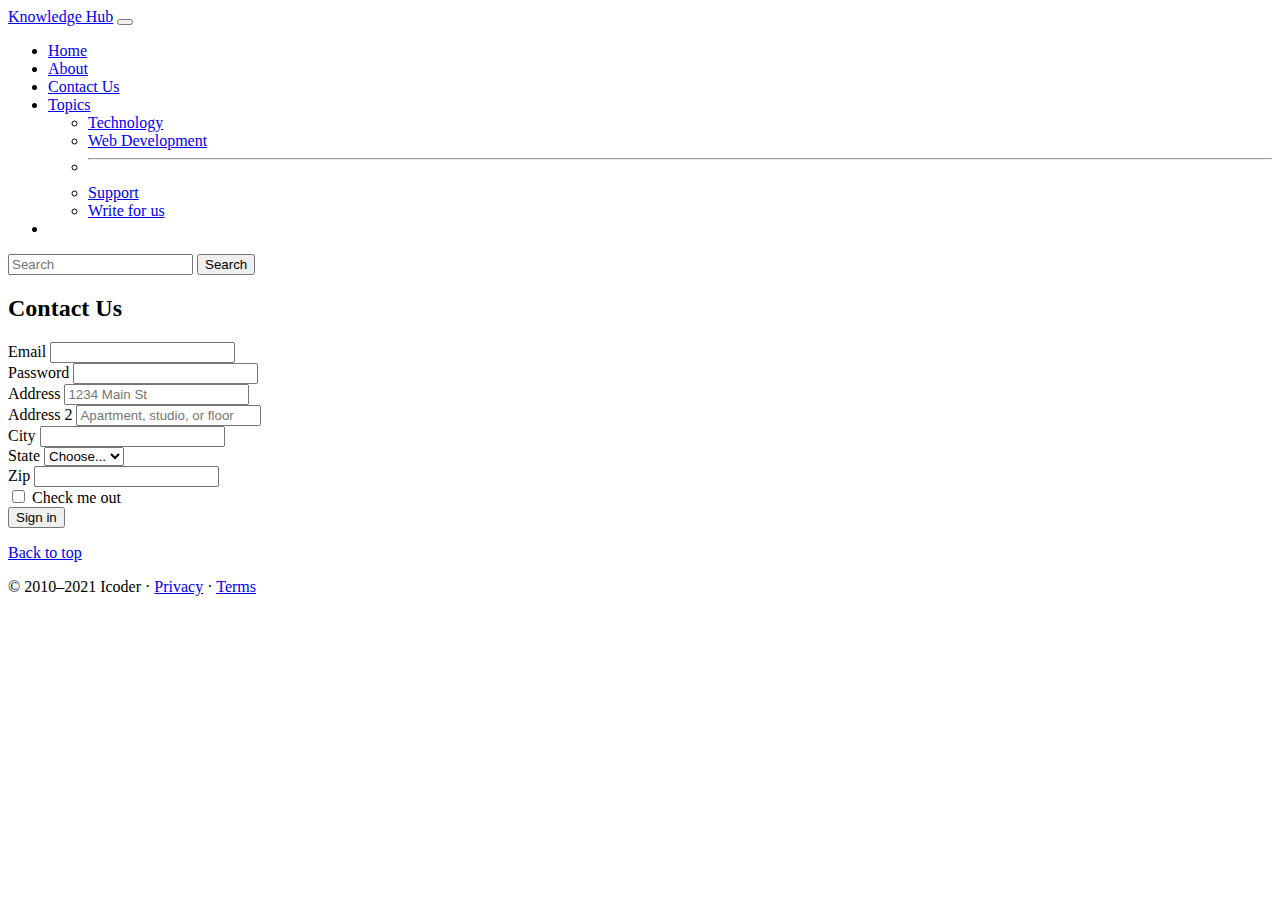
<file: contact.html>
<!doctype html>
  <html lang="en">
    <head>
      <!-- Required meta tags -->
      <meta charset="utf-8">
      <meta name="viewport" content="width=device-width, initial-scale=1">
  
      <!-- Bootstrap CSS -->
      <link href="https://cdn.jsdelivr.net/npm/bootstrap@5.0.1/dist/css/bootstrap.min.css" rel="stylesheet" integrity="sha384-+0n0xVW2eSR5OomGNYDnhzAbDsOXxcvSN1TPprVMTNDbiYZCxYbOOl7+AMvyTG2x" crossorigin="anonymous">
  
      <title>Knowledge Hub</title>
    </head>
    <body>
      <nav class="navbar navbar-expand-lg navbar-dark bg-dark">
          <div class="container-fluid">
            <a class="navbar-brand" href="#">Knowledge Hub</a>
            <button class="navbar-toggler" type="button" data-bs-toggle="collapse" data-bs-target="#navbarSupportedContent" aria-controls="navbarSupportedContent" aria-expanded="false" aria-label="Toggle navigation">
              <span class="navbar-toggler-icon"></span>
            </button>
            <div class="collapse navbar-collapse" id="navbarSupportedContent">
              <ul class="navbar-nav me-auto mb-2 mb-lg-0">
                <li class="nav-item">
                  <a class="nav-link " aria-current="page" href="/">Home</a>
                </li>
                <li class="nav-item active">
                  <a class="nav-link " href="/about.html">About</a>
                </li>
                <li class="nav-item">
                  <a class="nav-link" href="/contact.html">Contact Us</a>
                </li>
                <li class="nav-item dropdown">
                  <a class="nav-link dropdown-toggle" href="#" id="navbarDropdown" role="button" data-bs-toggle="dropdown" aria-expanded="false">
                    Topics
                  </a>
                  <ul class="dropdown-menu" aria-labelledby="navbarDropdown">
                    <li><a class="dropdown-item" href="#">Technology</a></li>
                    <li><a class="dropdown-item" href="#">Web Development</a></li>
                    <li><hr class="dropdown-divider"></li>
                    <li><a class="dropdown-item" href="#">Support</a></li>
                    <li><a class="dropdown-item" href="#">Write for us</a></li>
  
                  </ul>
                </li>
                <li class="nav-item">
                  <a class="nav-link disabled" href="#" tabindex="-1" aria-disabled="true"></a>
                </li>
              </ul>
              <form class="d-flex">
                <input class="form-control me-2" type="search" placeholder="Search" aria-label="Search">
                <button class="btn btn-outline-success" type="submit">Search</button>
              </form>
            </div>
          </div>
        </nav>
        <div class="continer my-4">
            <h2>Contact Us</h2>
        </div>
        <form class="row g-3">
            <div class="col-md-6">
              <label for="inputEmail4" class="form-label">Email</label>
              <input type="email" class="form-control" id="inputEmail4">
            </div>
            <div class="col-md-6">
              <label for="inputPassword4" class="form-label">Password</label>
              <input type="password" class="form-control" id="inputPassword4">
            </div>
            <div class="col-12">
              <label for="inputAddress" class="form-label">Address</label>
              <input type="text" class="form-control" id="inputAddress" placeholder="1234 Main St">
            </div>
            <div class="col-12">
              <label for="inputAddress2" class="form-label">Address 2</label>
              <input type="text" class="form-control" id="inputAddress2" placeholder="Apartment, studio, or floor">
            </div>
            <div class="col-md-6">
              <label for="inputCity" class="form-label">City</label>
              <input type="text" class="form-control" id="inputCity">
            </div>
            <div class="col-md-4">
              <label for="inputState" class="form-label">State</label>
              <select id="inputState" class="form-select">
                <option selected>Choose...</option>
                <option>...</option>
              </select>
            </div>
            <div class="col-md-2">
              <label for="inputZip" class="form-label">Zip</label>
              <input type="text" class="form-control" id="inputZip">
            </div>
            <div class="col-12">
              <div class="form-check">
                <input class="form-check-input" type="checkbox" id="gridCheck">
                <label class="form-check-label" for="gridCheck">
                  Check me out
                </label>
              </div>
            </div>
            <div class="col-12">
              <button type="submit" class="btn btn-primary">Sign in</button>
            </div>
          </form>
     
        <footer class="container">
            <p class="float-end"><a href="#">Back to top</a></p>
            <p>© 2010–2021 Icoder · <a href="#">Privacy</a> · <a href="#">Terms</a></p>
          </footer>
      <!-- Optional JavaScript; choose one of the two! -->
  
      <!-- Option 1: Bootstrap Bundle with Popper -->
      <script src="https://cdn.jsdelivr.net/npm/bootstrap@5.0.1/dist/js/bootstrap.bundle.min.js" integrity="sha384-gtEjrD/SeCtmISkJkNUaaKMoLD0//ElJ19smozuHV6z3Iehds+3Ulb9Bn9Plx0x4" crossorigin="anonymous"></script>
  
      <!-- Option 2: Separate Popper and Bootstrap JS -->
      <!--
      <script src="https://cdn.jsdelivr.net/npm/@popperjs/core@2.9.2/dist/umd/popper.min.js" integrity="sha384-IQsoLXl5PILFhosVNubq5LC7Qb9DXgDA9i+tQ8Zj3iwWAwPtgFTxbJ8NT4GN1R8p" crossorigin="anonymous"></script>
      <script src="https://cdn.jsdelivr.net/npm/bootstrap@5.0.1/dist/js/bootstrap.min.js" integrity="sha384-Atwg2Pkwv9vp0ygtn1JAojH0nYbwNJLPhwyoVbhoPwBhjQPR5VtM2+xf0Uwh9KtT" crossorigin="anonymous"></script>
      -->
    </body>
  </html>
</file>
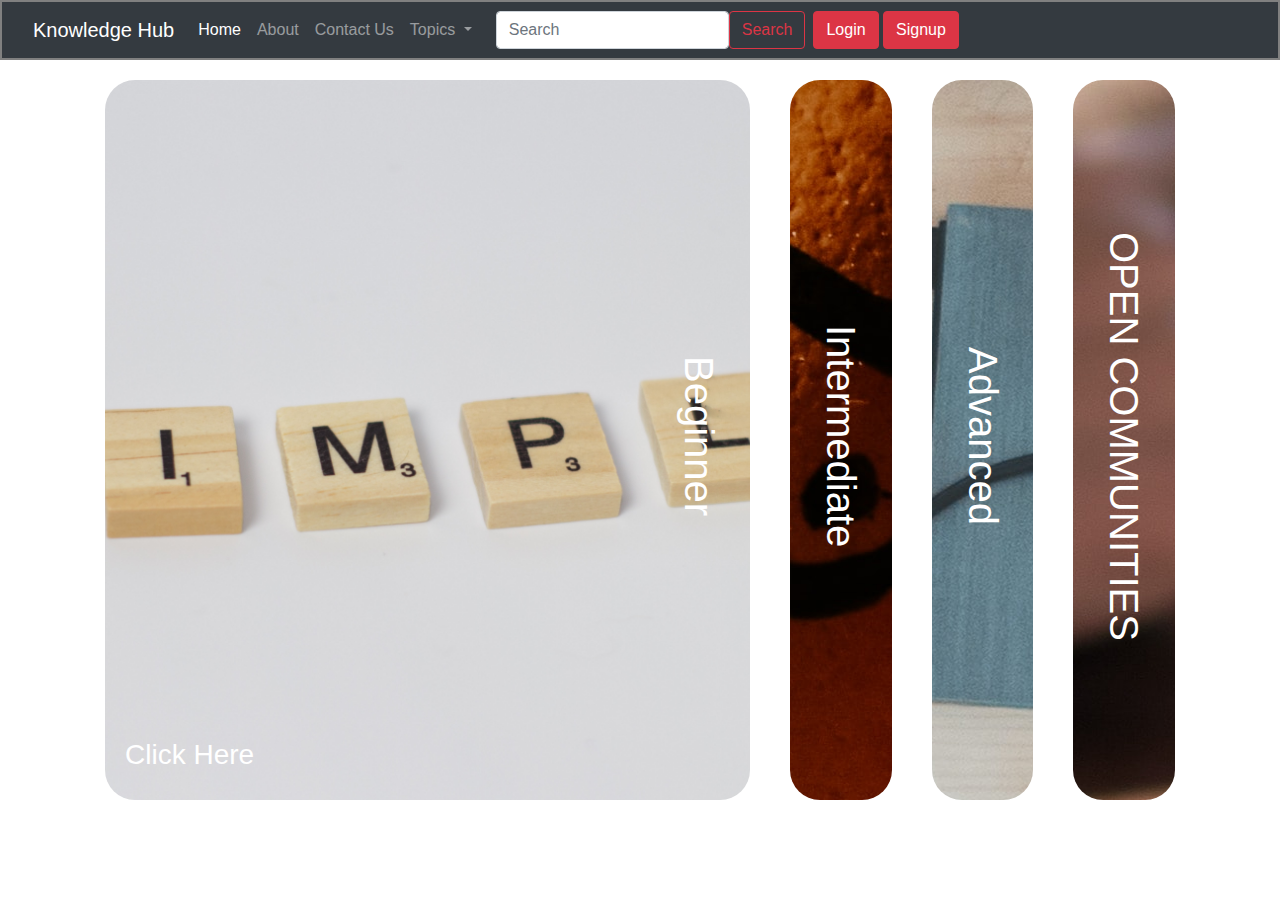
<file: cp2.html>
<!DOCTYPE html>
<html lang="en" dir="ltr">

<head>
  <meta charset="utf-8">
  <title>Project 1</title>
</head>
<link rel="stylesheet" href="css/cp2.css">
<link rel="stylesheet" href="https://stackpath.bootstrapcdn.com/bootstrap/4.3.1/css/bootstrap.min.css" integrity="sha384-ggOyR0iXCbMQv3Xipma34MD+dH/1fQ784/j6cY/iJTQUOhcWr7x9JvoRxT2MZw1T" crossorigin="anonymous">


<body>
      

  <nav class="navbar navbar-expand-lg navbar-dark bg-dark">
    <div class="container-fluid">
      <a class="navbar-brand" href="#">Knowledge Hub</a>
      <button class="navbar-toggler" type="button" data-bs-toggle="collapse" data-bs-target="#navbarSupportedContent" aria-controls="navbarSupportedContent" aria-expanded="false" aria-label="Toggle navigation">
        <span class="navbar-toggler-icon"></span>
      </button>
      <div class="collapse navbar-collapse" id="navbarSupportedContent">
        <ul class="navbar-nav me-auto mb-2 mb-lg-0">
          <li class="nav-item">
            <a class="nav-link active" aria-current="page" href="/">Home</a>
          </li>
          <li class="nav-item">
            <a class="nav-link" href="/about.html">About</a>
          </li>
          <li class="nav-item">
            <a class="nav-link" href="/contact.html">Contact Us</a>
          </li>
          <li class="nav-item dropdown">
            <a class="nav-link dropdown-toggle" href="#" id="navbarDropdown" role="button" data-bs-toggle="dropdown" aria-expanded="false">
              Topics
            </a>
            <ul class="dropdown-menu" aria-labelledby="navbarDropdown">
              <li><a class="dropdown-item" href="#">Technology</a></li>
              <li><a class="dropdown-item" href="#">Web Development</a></li>
              <li><hr class="dropdown-divider"></li>
              <li><a class="dropdown-item" href="#">Support</a></li>
              <li><a class="dropdown-item" href="#">Write for us</a></li>

            </ul>
          </li>
          <li class="nav-item">
            <a class="nav-link disabled" href="#" tabindex="-1" aria-disabled="true"></a>
          </li>
        </ul>
        <form class="d-flex">
          <input class="form-control me-2" type="search" placeholder="Search" aria-label="Search">
          <button class="btn btn-outline-danger" type="submit">Search</button>
        </form>
        <div class="mx-2">
          <button class="btn btn-danger" 
            data-bs-toggle="modal" data-bs-target="#LoginModal">Login</button>
          <button class="btn btn-danger"data-bs-toggle="modal" data-bs-target="#SignupModal">Signup</button>

        </div>
      </div>
    </div>
  </nav>

    <div class="container">
      <div class="panel active" style="background-image: url('images/easy.jpg')">
        <h1>Beginner</h1>
        <a href="#">
          <h3>Click Here</h3>
        </a>
      </div>
      <div class="panel " style="background-image: url('images/intermidiate.jpg')">
        <h1>Intermediate</h1>
        <a href="#">
          <h3>Click Here</h3>
        </a>

      </div>
      <div class="panel " style="background-image: url('images/hard.jpg')">
        <h1>Advanced</h1>
        <a href="#">
          <h3>Click Here</h3>
        </a>

      </div>
      <div class="panel " style="background-image: url('images/communities.jpg')">
        <h1>OPEN COMMUNITIES</h1>
        <a href="#">
          <h3>Click Here</h3>
        </a>

      </div>

    </div>

    <script src="js/cp2.js" charset="utf-8"></script>
  </body>
</html>
</file>
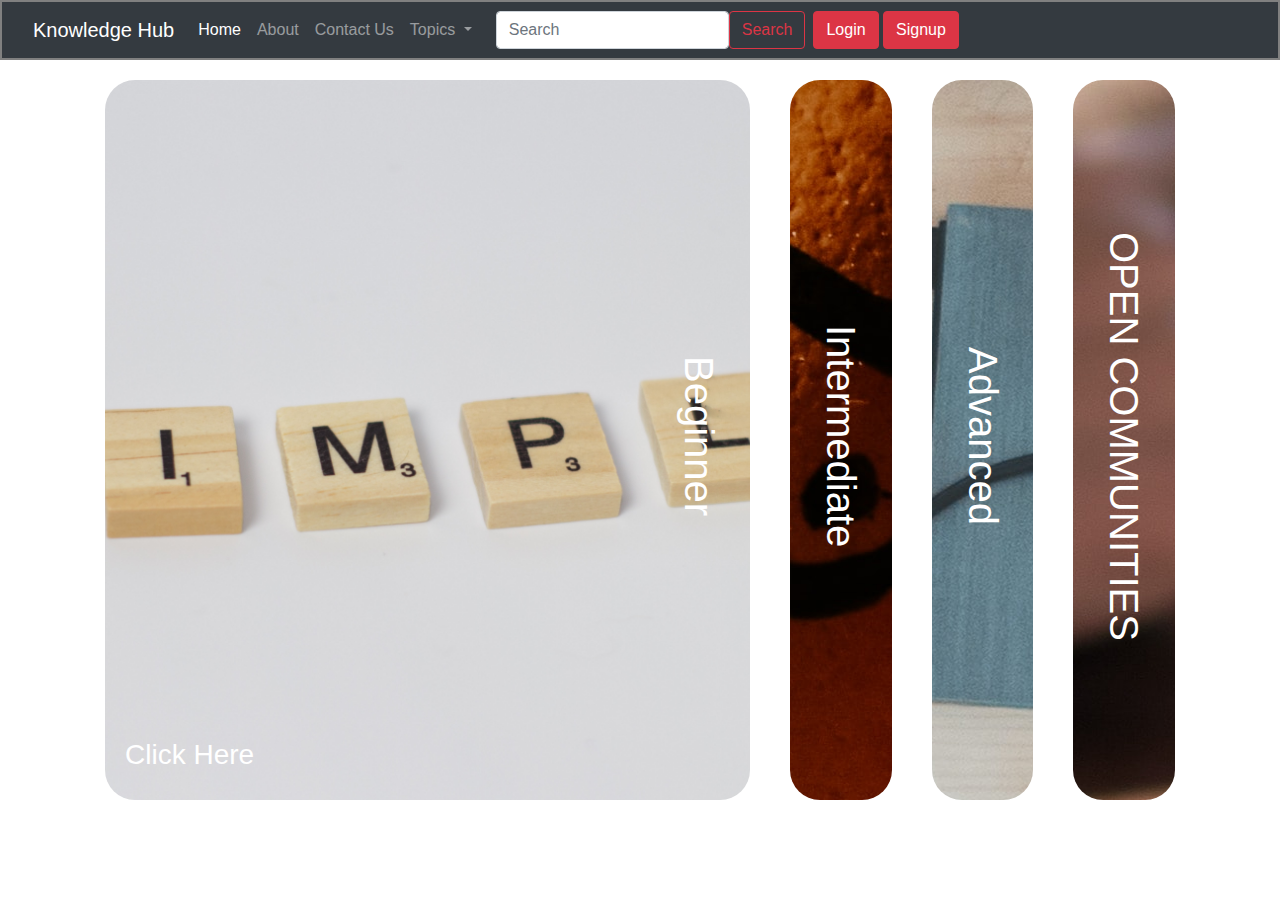
<file: dsap2.html>
<!DOCTYPE html>
<html lang="en" dir="ltr">

<head>
  <meta charset="utf-8">
  <title>Project 1</title>
</head>
<link rel="stylesheet" href="css/dsap2.css">
<link rel="stylesheet" href="https://stackpath.bootstrapcdn.com/bootstrap/4.3.1/css/bootstrap.min.css" integrity="sha384-ggOyR0iXCbMQv3Xipma34MD+dH/1fQ784/j6cY/iJTQUOhcWr7x9JvoRxT2MZw1T" crossorigin="anonymous">


<body>
  <nav class="navbar navbar-expand-lg navbar-dark bg-dark">
    <div class="container-fluid">
      <a class="navbar-brand" href="#">Knowledge Hub</a>
      <button class="navbar-toggler" type="button" data-bs-toggle="collapse" data-bs-target="#navbarSupportedContent" aria-controls="navbarSupportedContent" aria-expanded="false" aria-label="Toggle navigation">
        <span class="navbar-toggler-icon"></span>
      </button>
      <div class="collapse navbar-collapse" id="navbarSupportedContent">
        <ul class="navbar-nav me-auto mb-2 mb-lg-0">
          <li class="nav-item">
            <a class="nav-link active" aria-current="page" href="/">Home</a>
          </li>
          <li class="nav-item">
            <a class="nav-link" href="/about.html">About</a>
          </li>
          <li class="nav-item">
            <a class="nav-link" href="/contact.html">Contact Us</a>
          </li>
          <li class="nav-item dropdown">
            <a class="nav-link dropdown-toggle" href="#" id="navbarDropdown" role="button" data-bs-toggle="dropdown" aria-expanded="false">
              Topics
            </a>
            <ul class="dropdown-menu" aria-labelledby="navbarDropdown">
              <li><a class="dropdown-item" href="#">Technology</a></li>
              <li><a class="dropdown-item" href="#">Web Development</a></li>
              <li><hr class="dropdown-divider"></li>
              <li><a class="dropdown-item" href="#">Support</a></li>
              <li><a class="dropdown-item" href="#">Write for us</a></li>

            </ul>
          </li>
          <li class="nav-item">
            <a class="nav-link disabled" href="#" tabindex="-1" aria-disabled="true"></a>
          </li>
        </ul>
        <form class="d-flex">
          <input class="form-control me-2" type="search" placeholder="Search" aria-label="Search">
          <button class="btn btn-outline-danger" type="submit">Search</button>
        </form>
        <div class="mx-2">
          <button class="btn btn-danger" 
            data-bs-toggle="modal" data-bs-target="#LoginModal">Login</button>
          <button class="btn btn-danger"data-bs-toggle="modal" data-bs-target="#SignupModal">Signup</button>

        </div>
      </div>
    </div>
  </nav>

    <div class="container">
      <div class="panel active" style="background-image: url('images/easy.jpg')">
        <h1>Beginner</h1>
        <a href="#">
          <h3>Click Here</h3>
        </a>
      </div>
      <div class="panel " style="background-image: url('images/intermidiate.jpg')">
        <h1>Intermediate</h1>
        <a href="#">
          <h3>Click Here</h3>
        </a>

      </div>
      <div class="panel " style="background-image: url('images/hard.jpg')">
        <h1>Advanced</h1>
        <a href="#">
          <h3>Click Here</h3>
        </a>

      </div>
      <div class="panel " style="background-image: url('images/communities.jpg')">
        <h1>OPEN COMMUNITIES</h1>
        <a href="#">
          <h3>Click Here</h3>
        </a>

      </div>

    </div>

    <script src="js/dsap2.js" charset="utf-8"></script>
  </body>
</html>
</file>
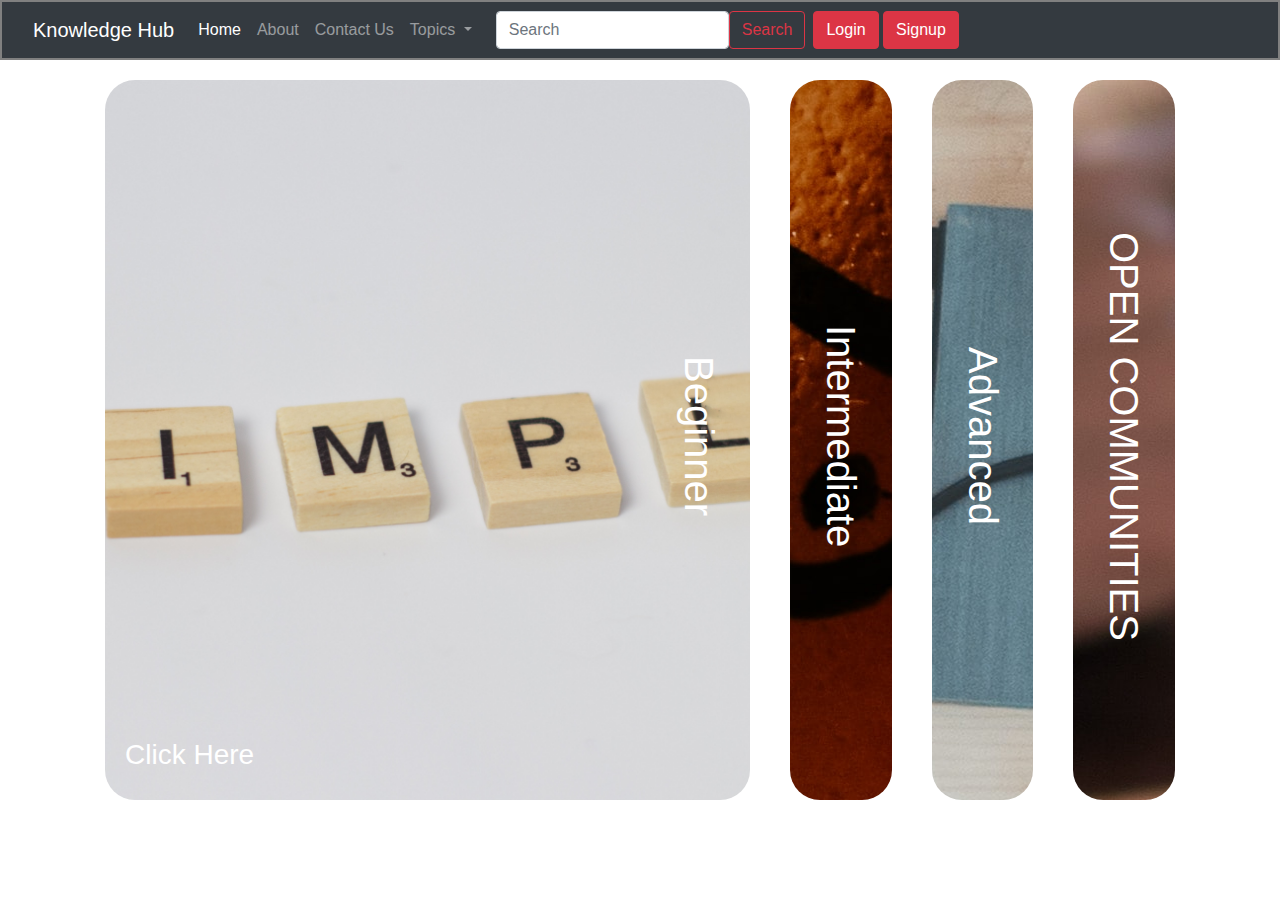
<file: pythonp2.html>
<!DOCTYPE html>
<html lang="en" dir="ltr">

<head>
  <meta charset="utf-8">
  <title>Project 1</title>
</head>
<link rel="stylesheet" href="css/pythonp2.css">
<link rel="stylesheet" href="https://stackpath.bootstrapcdn.com/bootstrap/4.3.1/css/bootstrap.min.css" integrity="sha384-ggOyR0iXCbMQv3Xipma34MD+dH/1fQ784/j6cY/iJTQUOhcWr7x9JvoRxT2MZw1T" crossorigin="anonymous">


<body>
  <nav class="navbar navbar-expand-lg navbar-dark bg-dark">
    <div class="container-fluid">
      <a class="navbar-brand" href="#">Knowledge Hub</a>
      <button class="navbar-toggler" type="button" data-bs-toggle="collapse" data-bs-target="#navbarSupportedContent" aria-controls="navbarSupportedContent" aria-expanded="false" aria-label="Toggle navigation">
        <span class="navbar-toggler-icon"></span>
      </button>
      <div class="collapse navbar-collapse" id="navbarSupportedContent">
        <ul class="navbar-nav me-auto mb-2 mb-lg-0">
          <li class="nav-item">
            <a class="nav-link active" aria-current="page" href="/">Home</a>
          </li>
          <li class="nav-item">
            <a class="nav-link" href="/about.html">About</a>
          </li>
          <li class="nav-item">
            <a class="nav-link" href="/contact.html">Contact Us</a>
          </li>
          <li class="nav-item dropdown">
            <a class="nav-link dropdown-toggle" href="#" id="navbarDropdown" role="button" data-bs-toggle="dropdown" aria-expanded="false">
              Topics
            </a>
            <ul class="dropdown-menu" aria-labelledby="navbarDropdown">
              <li><a class="dropdown-item" href="#">Technology</a></li>
              <li><a class="dropdown-item" href="#">Web Development</a></li>
              <li><hr class="dropdown-divider"></li>
              <li><a class="dropdown-item" href="#">Support</a></li>
              <li><a class="dropdown-item" href="#">Write for us</a></li>

            </ul>
          </li>
          <li class="nav-item">
            <a class="nav-link disabled" href="#" tabindex="-1" aria-disabled="true"></a>
          </li>
        </ul>
        <form class="d-flex">
          <input class="form-control me-2" type="search" placeholder="Search" aria-label="Search">
          <button class="btn btn-outline-danger" type="submit">Search</button>
        </form>
        <div class="mx-2">
          <button class="btn btn-danger" 
            data-bs-toggle="modal" data-bs-target="#LoginModal">Login</button>
          <button class="btn btn-danger"data-bs-toggle="modal" data-bs-target="#SignupModal">Signup</button>

        </div>
      </div>
    </div>
  </nav>

  <div class="container">
    <div class="panel active" style="background-image: url('images/easy.jpg')">
      <h1>Beginner</h1>
      <a href="#">
        <h3>Click Here</h3>
      </a>
    </div>
    <div class="panel " style="background-image: url('images/intermidiate.jpg')">
      <h1>Intermediate</h1>
      <a href="#">
        <h3>Click Here</h3>
      </a>

    </div>
    <div class="panel " style="background-image: url('images/hard.jpg')">
      <h1>Advanced</h1>
      <a href="#">
        <h3>Click Here</h3>
      </a>

    </div>
    <div class="panel " style="background-image: url('images/communities.jpg')">
      <h1>OPEN COMMUNITIES</h1>
      <a href="#">
        <h3>Click Here</h3>
      </a>

    </div>

  </div>

  <script src="js/pythonp2.js" charset="utf-8"></script>
</body>

</html>
</file>
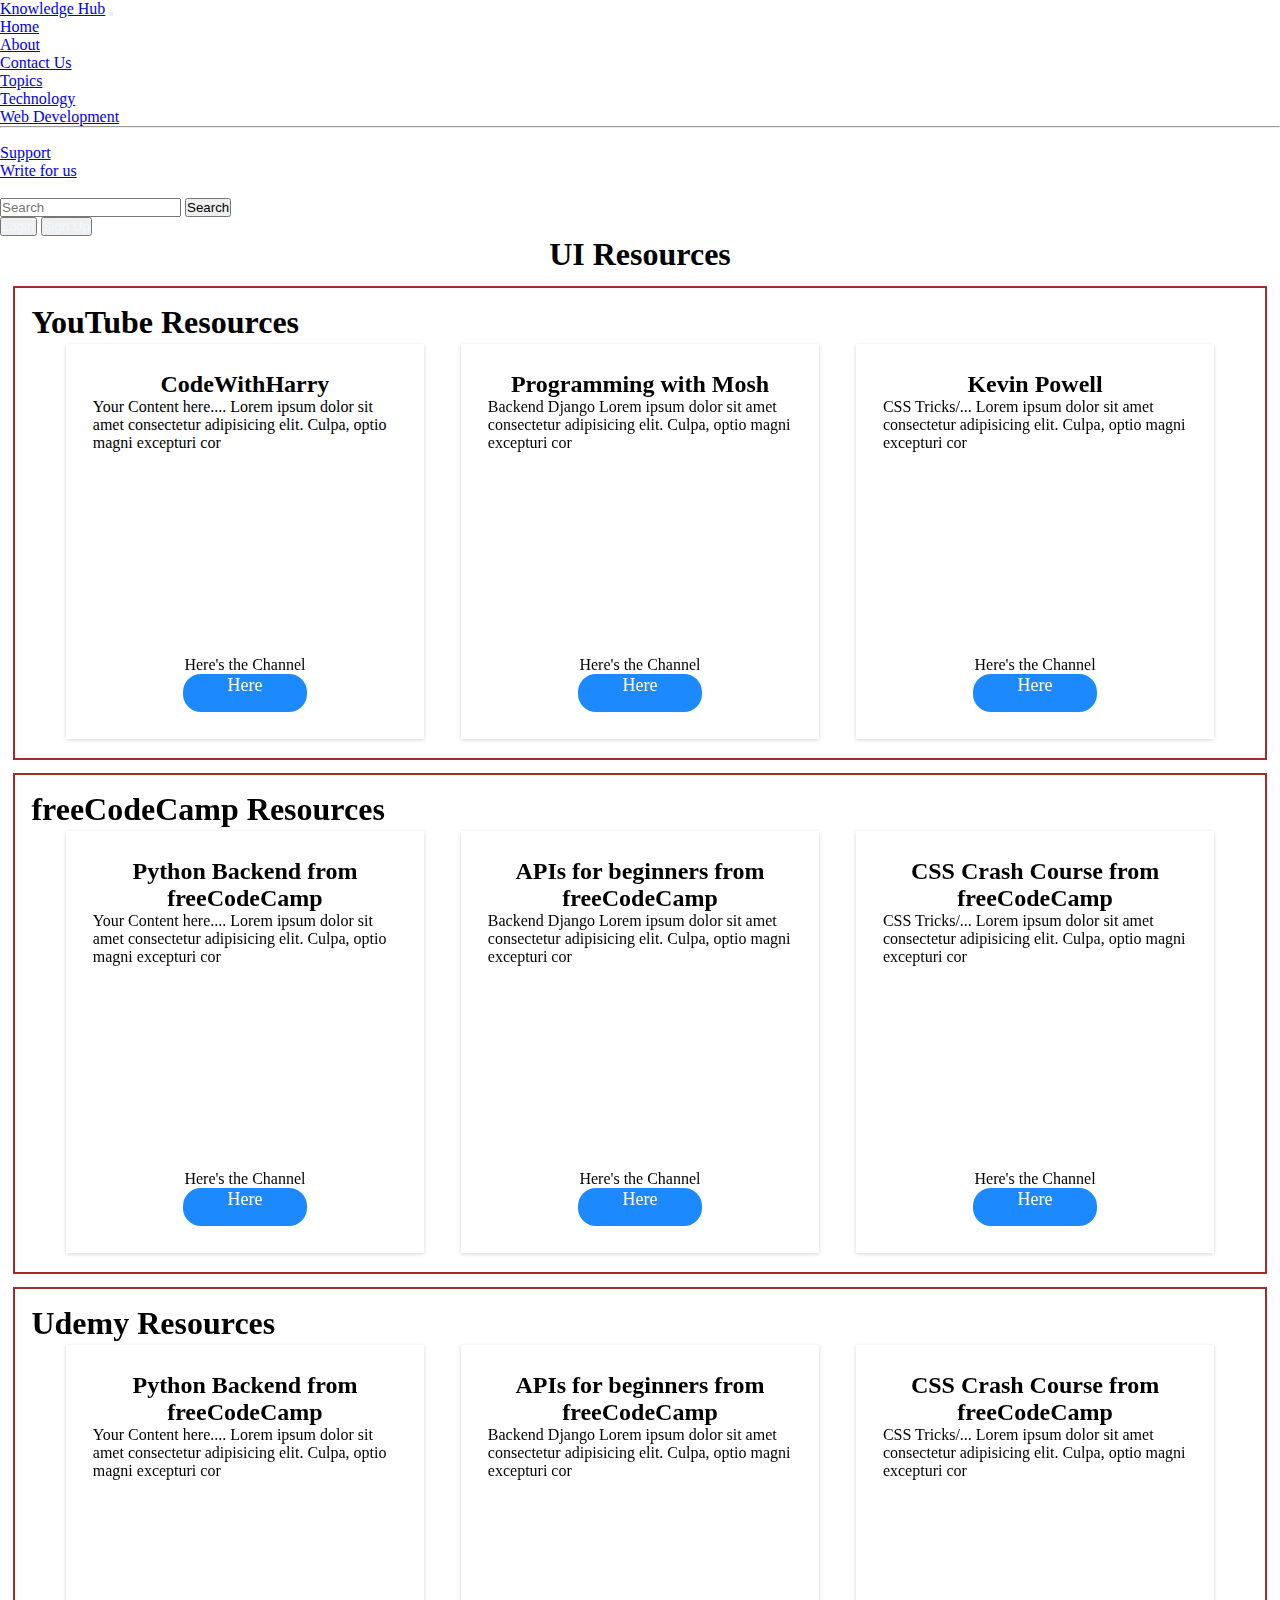
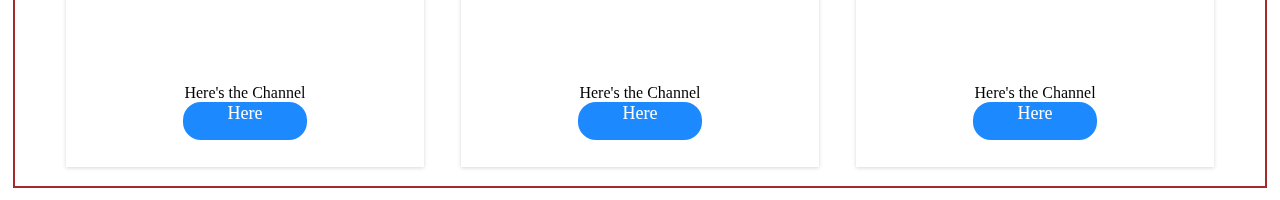
<file: resources.html>
<!DOCTYPE html>
<html lang="en" dir="ltr">
  <head>
    <meta charset="utf-8">
    <title>Knowledge Web</title>
  </head>
  <link href="https://cdn.jsdelivr.net/npm/bootstrap@5.0.2/dist/css/bootstrap.min.css" rel="stylesheet" integrity="sha384-EVSTQN3/azprG1Anm3QDgpJLIm9Nao0Yz1ztcQTwFspd3yD65VohhpuuCOmLASjC" crossorigin="anonymous">
  <link rel="stylesheet" href="resources.css">

  <body>
      <nav class="navbar navbar-expand-lg navbar-dark bg-dark">
        <div class="container-fluid">
          <a class="navbar-brand" href="#">Knowledge Hub</a>
          <button class="navbar-toggler" type="button" data-bs-toggle="collapse" data-bs-target="#navbarSupportedContent" aria-controls="navbarSupportedContent" aria-expanded="false" aria-label="Toggle navigation">
            <span class="navbar-toggler-icon"></span>
          </button>
          <div class="collapse navbar-collapse" id="navbarSupportedContent">
            <ul class="navbar-nav me-auto mb-2 mb-lg-0">
              <li class="nav-item">
                <a class="nav-link active" aria-current="page" href="/">Home</a>
              </li>
              <li class="nav-item">
                <a class="nav-link" href="/about.html">About</a>
              </li>
              <li class="nav-item">
                <a class="nav-link" href="/contact.html">Contact Us</a>
              </li>
              <li class="nav-item dropdown">
                <a class="nav-link dropdown-toggle" href="#" id="navbarDropdown" role="button" data-bs-toggle="dropdown" aria-expanded="false">
                  Topics
                </a>
                <ul class="dropdown-menu" aria-labelledby="navbarDropdown">
                  <li><a class="dropdown-item" href="#">Technology</a></li>
                  <li><a class="dropdown-item" href="#">Web Development</a></li>
                  <li><hr class="dropdown-divider"></li>
                  <li><a class="dropdown-item" href="#">Support</a></li>
                  <li><a class="dropdown-item" href="#">Write for us</a></li>

                </ul>
              </li>
              <li class="nav-item">
                <a class="nav-link disabled" href="#" tabindex="-1" aria-disabled="true"></a>
              </li>
            </ul>
            <form class="d-flex">
              <input class="form-control me-2" type="search" placeholder="Search" aria-label="Search">
              <button class="btn btn-outline-danger" type="submit">Search</button>
            </form>
            <div class="mx-2">
                <button class="btn btn-danger" data-bs-toggle="modal" data-bs-target="#LoginModal"><a style= "text-decoration: none; color: aliceblue;"href="login.html">Login</a></button>

                <button class="btn btn-danger"data-bs-toggle="modal" data-bs-target="#SignupModal"><a style= "text-decoration: none; color: aliceblue;" href="signup.html">Sign Up</a></button>


            </div>
          </div>
        </div>
      </nav>
      <h1 class="title-ahead">UI Resources</h1>
      <div class="main-f-container">
        <h1 class="title-head">YouTube Resources</h1>
        <div class="f-container">
          <div class="f-container_item">
            <h2 class="title-head1">CodeWithHarry</h1>
              <p class="content-f-container">
                Your Content here....  Lorem ipsum dolor sit amet consectetur adipisicing elit. Culpa, optio magni excepturi cor
              </p>
              <div class="vid-container">
                <iframe width="300" height="200" src="https://www.youtube.com/embed/6mbwJ2xhgzM" title="YouTube video player" frameborder="0" allow="accelerometer; autoplay; clipboard-write; encrypted-media; gyroscope; picture-in-picture" allowfullscreen></iframe>
              </div>
              <p class="content-f-container">Here's the Channel</p>
              <buton class="bton" onclick="window.location.href='https://www.youtube.com/channel/UCJZv4d5rbIKd4QHMPkcABCw';">Here</buton>
          </div>
          <div class="f-container_item">
            <h2 class="title-head1">Programming with Mosh</h1>
              <p class="content-f-container">
                Backend Django  Lorem ipsum dolor sit amet consectetur adipisicing elit. Culpa, optio magni excepturi cor
              </p>
              <div class="vid-container">
                <iframe width="300" height="200" src="https://www.youtube.com/embed/rHux0gMZ3Eg" title="YouTube video player" frameborder="0" allow="accelerometer; autoplay; clipboard-write; encrypted-media; gyroscope; picture-in-picture" allowfullscreen></iframe>
              </div>
              <p class="content-f-container">Here's the Channel</p>
                <buton class="bton" onclick="window.location.href='https://www.youtube.com/c/programmingwithmosh';">Here</buton>
          </div>
          <div class="f-container_item">
            <h2 class="title-head1">Kevin Powell</h1>
              <p class="content-f-container">
                CSS Tricks/...  Lorem ipsum dolor sit amet consectetur adipisicing elit. Culpa, optio magni excepturi cor
              </p>
              <div class="vid-container">
                <iframe width="300" height="200" src="https://www.youtube.com/embed/HOM47v73yG8" title="YouTube video player" frameborder="0" allow="accelerometer; autoplay; clipboard-write; encrypted-media; gyroscope; picture-in-picture" allowfullscreen></iframe>
              </div>
              <p class="content-f-container">Here's the Channel</p>
                <buton class="bton" onclick="window.location.href='https://www.youtube.com/user/KepowOb';">Here</buton>
          </div>
        </div>
      </div>
      <div class="main-f-container">
        <h1 class="title-head"><a href="https://www.freecodecamp.org/" target="_blank" class="link-title">freeCodeCamp</a> Resources</h1>
        <div class="f-container">
          <div class="f-container_item">
            <h2 class="title-head1">Python Backend from freeCodeCamp</h1>
              <p class="content-f-container">
                Your Content here....  Lorem ipsum dolor sit amet consectetur adipisicing elit. Culpa, optio magni excepturi cor
              </p>
              <div class="vid-container">
                <iframe width="300" height="200" src="https://www.youtube.com/embed/jBzwzrDvZ18" title="YouTube video player" frameborder="0" allow="accelerometer; autoplay; clipboard-write; encrypted-media; gyroscope; picture-in-picture" allowfullscreen></iframe>
              </div>
              <p class="content-f-container">Here's the Channel</p>
              <buton class="bton" onclick="window.location.href='https://www.youtube.com/channel/UC8butISFwT-Wl7EV0hUK0BQ';">Here</buton>
          </div>
          <div class="f-container_item">
            <h2 class="title-head1">APIs for beginners from freeCodeCamp</h2>
              <p class="content-f-container">
                Backend Django  Lorem ipsum dolor sit amet consectetur adipisicing elit. Culpa, optio magni excepturi cor
              </p>
              <div class="vid-container">
                <iframe width="300" height="200" src="https://www.youtube.com/embed/GZvSYJDk-us" title="YouTube video player" frameborder="0" allow="accelerometer; autoplay; clipboard-write; encrypted-media; gyroscope; picture-in-picture" allowfullscreen></iframe>
              </div>
              <p class="content-f-container">Here's the Channel</p>
                <buton class="bton" onclick="window.location.href='https://www.youtube.com/c/programmingwithmosh';">Here</buton>
          </div>
          <div class="f-container_item">
            <h2 class="title-head1">CSS Crash Course from freeCodeCamp</h1>
              <p class="content-f-container">
                CSS Tricks/...  Lorem ipsum dolor sit amet consectetur adipisicing elit. Culpa, optio magni excepturi cor
              </p>
              <div class="vid-container">
                <iframe width="300" height="200" src="https://www.youtube.com/embed/_drzb7j9Bg4" title="YouTube video player" frameborder="0" allow="accelerometer; autoplay; clipboard-write; encrypted-media; gyroscope; picture-in-picture" allowfullscreen></iframe>
              </div>
              <p class="content-f-container">Here's the Channel</p>
                <buton class="bton" onclick="window.location.href='https://www.youtube.com/user/KepowOb';">Here</buton>
          </div>
        </div>
      </div>
      <div class="main-f-container">
        <h1 class="title-head"><a href="https://www.freecodecamp.org/" target="_blank" class="link-title">Udemy</a> Resources</h1>
        <div class="f-container">
          <div class="f-container_item">
            <h2 class="title-head1">Python Backend from freeCodeCamp</h1>
              <p class="content-f-container">
                Your Content here....  Lorem ipsum dolor sit amet consectetur adipisicing elit. Culpa, optio magni excepturi cor
              </p>
              <div class="vid-container">
                <iframe width="300" height="200" src="https://www.youtube.com/embed/jBzwzrDvZ18" title="YouTube video player" frameborder="0" allow="accelerometer; autoplay; clipboard-write; encrypted-media; gyroscope; picture-in-picture" allowfullscreen></iframe>
              </div>
              <p class="content-f-container">Here's the Channel</p>
              <buton class="bton" onclick="window.location.href='https://www.youtube.com/channel/UC8butISFwT-Wl7EV0hUK0BQ';">Here</buton>
          </div>
          <div class="f-container_item">
            <h2 class="title-head1">APIs for beginners from freeCodeCamp</h2>
              <p class="content-f-container">
                Backend Django  Lorem ipsum dolor sit amet consectetur adipisicing elit. Culpa, optio magni excepturi cor
              </p>
              <div class="vid-container">
                <iframe width="300" height="200" src="https://www.youtube.com/embed/GZvSYJDk-us" title="YouTube video player" frameborder="0" allow="accelerometer; autoplay; clipboard-write; encrypted-media; gyroscope; picture-in-picture" allowfullscreen></iframe>
              </div>
              <p class="content-f-container">Here's the Channel</p>
                <buton class="bton" onclick="window.location.href='https://www.youtube.com/c/programmingwithmosh';">Here</buton>
          </div>
          <div class="f-container_item">
            <h2 class="title-head1">CSS Crash Course from freeCodeCamp</h1>
              <p class="content-f-container">
                CSS Tricks/...  Lorem ipsum dolor sit amet consectetur adipisicing elit. Culpa, optio magni excepturi cor
              </p>
              <div class="vid-container">
                <iframe width="300" height="200" src="https://www.youtube.com/embed/_drzb7j9Bg4" title="YouTube video player" frameborder="0" allow="accelerometer; autoplay; clipboard-write; encrypted-media; gyroscope; picture-in-picture" allowfullscreen></iframe>
              </div>
              <p class="content-f-container">Here's the Channel</p>
                <buton class="bton" onclick="window.location.href='https://www.youtube.com/user/KepowOb';">Here</buton>
          </div>
        </div>
      </div>
  </body>
</html>
</file>
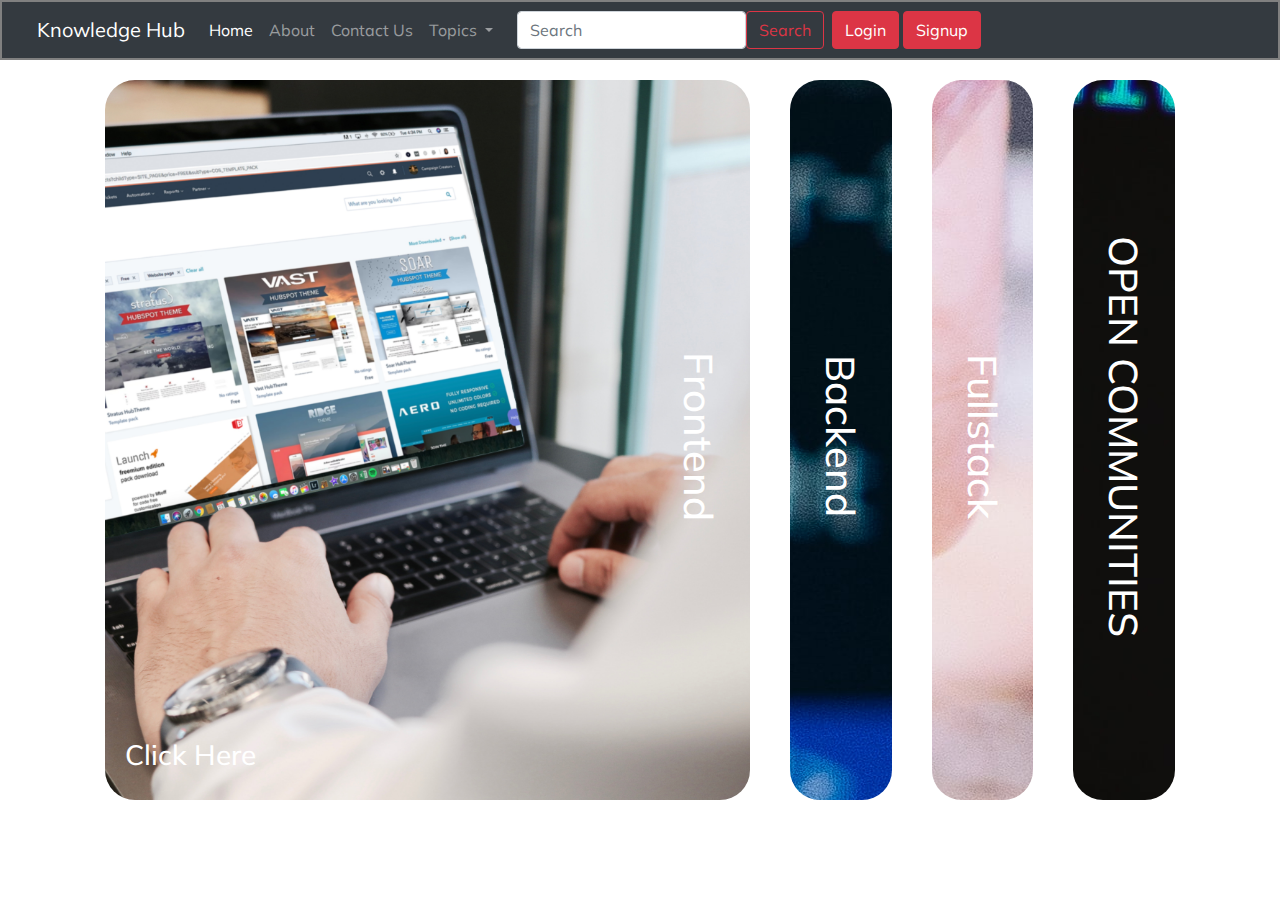
<file: webdevp2.html>
<!DOCTYPE html>
<html lang="en" dir="ltr">
  <head>
    <meta charset="utf-8">
    <title>Project 1</title>
  </head>
  <link rel="stylesheet" href="https://stackpath.bootstrapcdn.com/bootstrap/4.3.1/css/bootstrap.min.css" integrity="sha384-ggOyR0iXCbMQv3Xipma34MD+dH/1fQ784/j6cY/iJTQUOhcWr7x9JvoRxT2MZw1T" crossorigin="anonymous">

  <link rel="stylesheet" href="css/webdev.css">
  <body>
      
    <nav class="navbar navbar-expand-lg navbar-dark bg-dark">
      <div class="container-fluid">
        <a class="navbar-brand" href="#">Knowledge Hub</a>
        <button class="navbar-toggler" type="button" data-bs-toggle="collapse" data-bs-target="#navbarSupportedContent" aria-controls="navbarSupportedContent" aria-expanded="false" aria-label="Toggle navigation">
          <span class="navbar-toggler-icon"></span>
        </button>
        <div class="collapse navbar-collapse" id="navbarSupportedContent">
          <ul class="navbar-nav me-auto mb-2 mb-lg-0">
            <li class="nav-item">
              <a class="nav-link active" aria-current="page" href="/">Home</a>
            </li>
            <li class="nav-item">
              <a class="nav-link" href="/about.html">About</a>
            </li>
            <li class="nav-item">
              <a class="nav-link" href="/contact.html">Contact Us</a>
            </li>
            <li class="nav-item dropdown">
              <a class="nav-link dropdown-toggle" href="#" id="navbarDropdown" role="button" data-bs-toggle="dropdown" aria-expanded="false">
                Topics
              </a>
              <ul class="dropdown-menu" aria-labelledby="navbarDropdown">
                <li><a class="dropdown-item" href="#">Technology</a></li>
                <li><a class="dropdown-item" href="#">Web Development</a></li>
                <li><hr class="dropdown-divider"></li>
                <li><a class="dropdown-item" href="#">Support</a></li>
                <li><a class="dropdown-item" href="#">Write for us</a></li>

              </ul>
            </li>
            <li class="nav-item">
              <a class="nav-link disabled" href="#" tabindex="-1" aria-disabled="true"></a>
            </li>
          </ul>
          <form class="d-flex">
            <input class="form-control me-2" type="search" placeholder="Search" aria-label="Search">
            <button class="btn btn-outline-danger" type="submit">Search</button>
          </form>
          <div class="mx-2">
            <button class="btn btn-danger" 
              data-bs-toggle="modal" data-bs-target="#LoginModal">Login</button>
            <button class="btn btn-danger"data-bs-toggle="modal" data-bs-target="#SignupModal">Signup</button>

          </div>
        </div>
      </div>
    </nav>
      
    
      <div class="container">
        <div class="panel active" style="background-image: url('images/frontend.jpg')">
          <h1>Frontend</h1>
          <a href="#"><h3>Click Here</h3></a>
        </div>
        <div class="panel " style="background-image: url('images/backend.jpg')">
          <h1>Backend</h1>
          <a href="#"><h3>Click Here</h3></a>

        </div>
        <div class="panel " style="background-image: url('images/fullstack.jpg')">
          <h1>Fullstack</h1>
          <a href="#"><h3>Click Here</h3></a>

        </div>
        <div class="panel " style="background-image: url('images/htmlimg.jpg')">
          <h1>OPEN COMMUNITIES</h1>
          <a href="#"><h3>Click Here</h3></a>

        </div>

      </div>

    <script src="js/webdevp2.js" charset="utf-8"></script>
  </body>
</html>
</file>
<file: css/cp2.css>
@import url('https://fonts.googleapis.com/css?family=Muli:wght@400;700&display=swap');
* {
  box-sizing: border-box;
}
body{

  font-family: 'Muli', sans-serif;
  display: flex;
  flex-direction: column;
  margin: 0;
  align-items: center;
}
.navbar{
  background-color: #fffef2;
  padding-left: 20px;
  border: 2px solid grey;
    width: 100%;
    display: flex;
    flex-direction: row;
    justify-content: initial;

}


.container{
  display: flex;
  flex-direction: row;
  width: 90vw;

  justify-content: center;

}
.panel{
  color: white;
  writing-mode: vertical-rl;
  height: 80vh;
  margin: 20px;
  border-radius: 30px;
  background-size: cover 100%;
  text-align: center;
  background-position: center;
  position: relative;
  flex: 0.1;
  transition: flex 0.4s ease-in;
  cursor: pointer;

}
.panel h3{
  color: white;
  position: absolute;
  bottom: 20px;
  left: 20px;
  opacity: 0;
  writing-mode: horizontal-tb;

}

.panel.active{
    flex: 10;
    background-size: cover;
    cursor:default;


}
.panel.active h3{
  opacity: 1
}
</file>
<file: css/dsap2.css>
@import url('https://fonts.googleapis.com/css?family=Muli:wght@400;700&display=swap');
* {
  box-sizing: border-box;
}
body{

  font-family: 'Muli', sans-serif;
  display: flex;
  flex-direction: column;
  margin: 0;
  align-items: center;
}
.navbar{
  background-color: #fffef2;
  padding-left: 20px;
  border: 2px solid grey;
    width: 100%;
    display: flex;
    flex-direction: row;
    justify-content: initial;

}


.container{
  display: flex;
  flex-direction: row;
  width: 90vw;

  justify-content: center;

}
.panel{
  color: white;
  writing-mode: vertical-rl;
  height: 80vh;
  margin: 20px;
  border-radius: 30px;
  background-size: cover 100%;
  text-align: center;
  background-position: center;
  position: relative;
  flex: 0.1;
  transition: flex 0.4s ease-in;
  cursor: pointer;

}
.panel h3{
  color: white;
  position: absolute;
  bottom: 20px;
  left: 20px;
  opacity: 0;
  writing-mode: horizontal-tb;

}

.panel.active{
    flex: 10;
    background-size: cover;
    cursor:default;


}
.panel.active h3{
  opacity: 1
}
</file>
<file: css/pythonp2.css>
@import url('https://fonts.googleapis.com/css?family=Muli:wght@400;700&display=swap');
* {
  box-sizing: border-box;
}
body{

  font-family: 'Muli', sans-serif;
  display: flex;
  flex-direction: column;
  margin: 0;
  align-items: center;
}
.navbar{
  background-color: #fffef2;
  padding-left: 20px;
  border: 2px solid grey;
    width: 100%;
    display: flex;
    flex-direction: row;
    justify-content: initial;

}


.container{
  display: flex;
  flex-direction: row;
  width: 90vw;

  justify-content: center;

}
.panel{
  color: white;
  writing-mode: vertical-rl;
  height: 80vh;
  margin: 20px;
  border-radius: 30px;
  background-size: cover 100%;
  text-align: center;
  background-position: center;
  position: relative;
  flex: 0.1;
  transition: flex 0.4s ease-in;
  cursor: pointer;

}
.panel h3{
  color: white;
  position: absolute;
  bottom: 20px;
  left: 20px;
  opacity: 0;
  writing-mode: horizontal-tb;

}

.panel.active{
    flex: 10;
    background-size: cover;
    cursor:default;


}
.panel.active h3{
  opacity: 1
}
</file>
<file: resources.css>
* {
  padding: 0;
  margin: 0;
}
.title-ahead {
  text-align: center;
}
.title-head1{
  text-align: center;
}
.main-f-container{
  border: 2px solid brown;
  margin: 1%;
  padding: 1.3%;
}
.f-container{
  /* border: 2px solid black; */
  height: 100%;
  display: flex;
  justify-content: space-evenly;
  flex-wrap: wrap;
}
.f-container_item{
  margin: 0.2%;
  padding: 27px;
  /* border: 2px solid red; */
  width: 25%;
  display: flex;
  flex-direction: column;
  align-items: center;
  box-shadow: rgba(0, 0, 0, 0.16) 0px 1px 4px;
  transition: 0.5s;
}
.f-container_item:hover{
  box-shadow: rgba(0, 0, 0, 0.35) 0px 5px 15px;
}
.bton{
  text-align: center;
  width: 40%;
  height: 36px;
  border-radius: 18px;
  background-color: #1c89ff;
  border: solid 1px transparent;
  color: #fff;
  font-size: 18px;
  font-weight: 300;
  cursor: pointer;
  transition: all .1s ease-in-out;
}
.bton:hover{
  background-color: white;
  color: black;
  border-color: black;
  transition: all .1s ease-in-out;
  box-shadow: rgba(50, 50, 93, 0.25) 0px 6px 12px -2px, rgba(0, 0, 0, 0.3) 0px 3px 7px -3px;
}
.link-title{
  color: black;
  text-decoration: none;
  transition: 0.3s;
}
.link-title:hover{
  color: #1c89ff;
}
</file>
<file: css/webdev.css>
@import url('https://fonts.googleapis.com/css?family=Muli:wght@400;700&display=swap');
* {
  box-sizing: border-box;
}
body{

  font-family: 'Muli', sans-serif;
  display: flex;
  flex-direction: column;
  margin: 0;
  align-items: center;
}
.navbar{
  background-color: #fffef2;
  padding-left: 20px;
  border: 2px solid grey;
    width: 100%;
    display: flex;
    flex-direction: row;
    justify-content: initial;

}


.container{
  display: flex;
  flex-direction: row;
  width: 90vw;

  justify-content: center;

}
.panel{
  color: white;
  writing-mode: vertical-rl;
  height: 80vh;
  margin: 20px;
  border-radius: 30px;
  background-size: cover 100%;
  text-align: center;
  background-position: center;
  position: relative;
  flex: 0.1;
  transition: flex 0.4s ease-in;
  cursor: pointer;

}
.panel h3{
  color: white;
  position: absolute;
  bottom: 20px;
  left: 20px;
  opacity: 0;
  writing-mode: horizontal-tb;

}

.panel.active{
    flex: 10;
    background-size: cover;
    cursor:default;
  

}
.panel.active h3{
  opacity: 1
}
</file>
